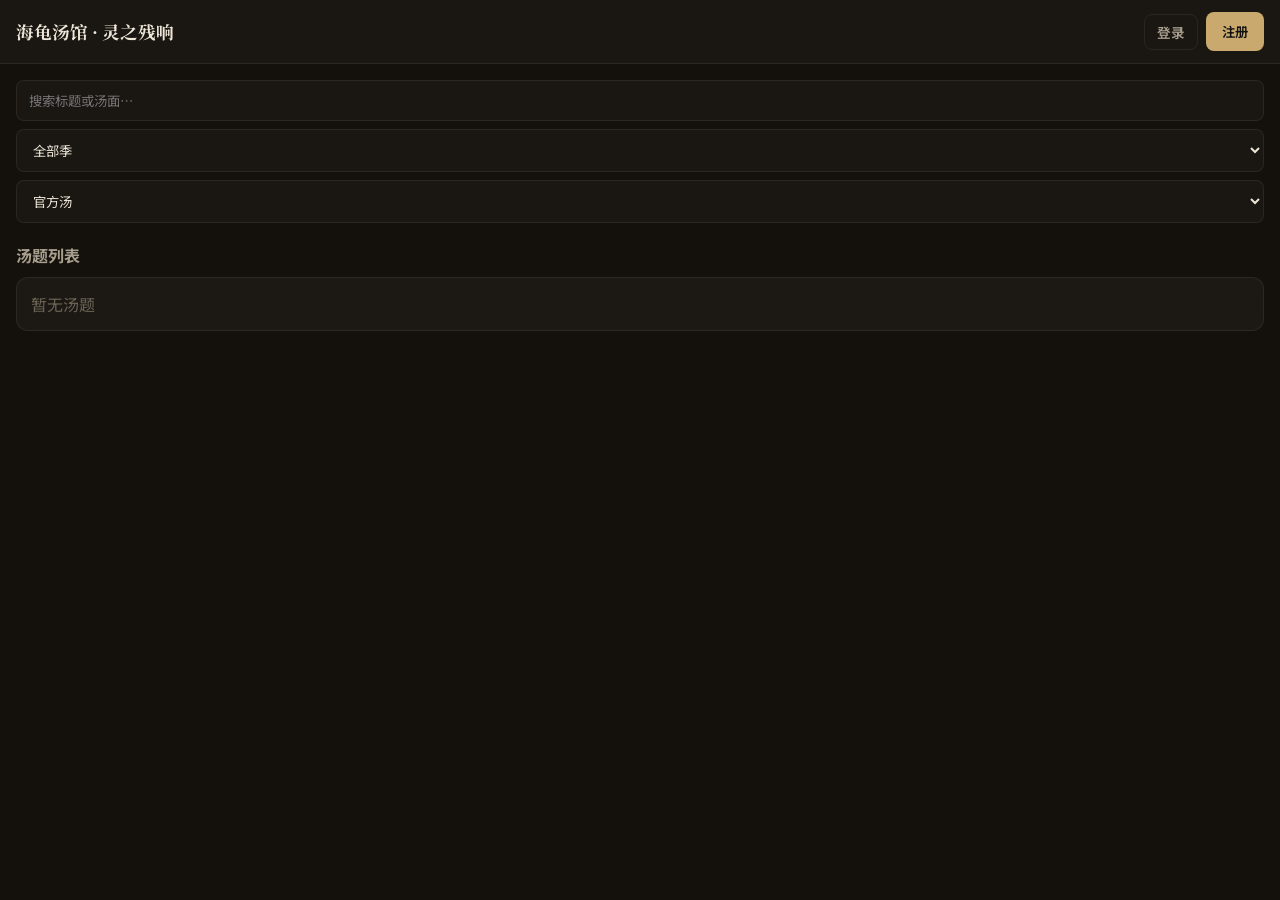
<file: frontend/index.html>
<!DOCTYPE html>
<html lang="zh-CN">
<head>
  <meta charset="UTF-8" />
  <meta name="viewport" content="width=device-width, initial-scale=1.0, maximum-scale=1.0, user-scalable=no, viewport-fit=cover" />
  <title>海龟汤馆 · 灵之残响</title>
  <meta name="description" content="极简海龟汤多人房间，AI 主持，4 人局。" />
  <link rel="preconnect" href="https://fonts.googleapis.com" />
  <link rel="preconnect" href="https://fonts.gstatic.com" crossorigin />
  <link href="https://fonts.googleapis.com/css2?family=Noto+Serif+SC:wght@400;600;700&family=Noto+Sans+SC:wght@300;400;500;700&display=swap" rel="stylesheet" />
  <link rel="stylesheet" href="./css/styles.css?v=19" />
  <link rel="manifest" href="./manifest.json" />
  <meta name="apple-mobile-web-app-capable" content="yes" />
  <meta name="apple-mobile-web-app-status-bar-style" content="black-translucent" />
</head>
<body>
  <div id="app"></div>
  <div id="toast" class="toast"></div>
  <script src="./js/marked.min.js"></script>
  <script src="./js/purify.min.js"></script>
  <script src="./js/app.js?v=19"></script>
</body>
</html>
</file>
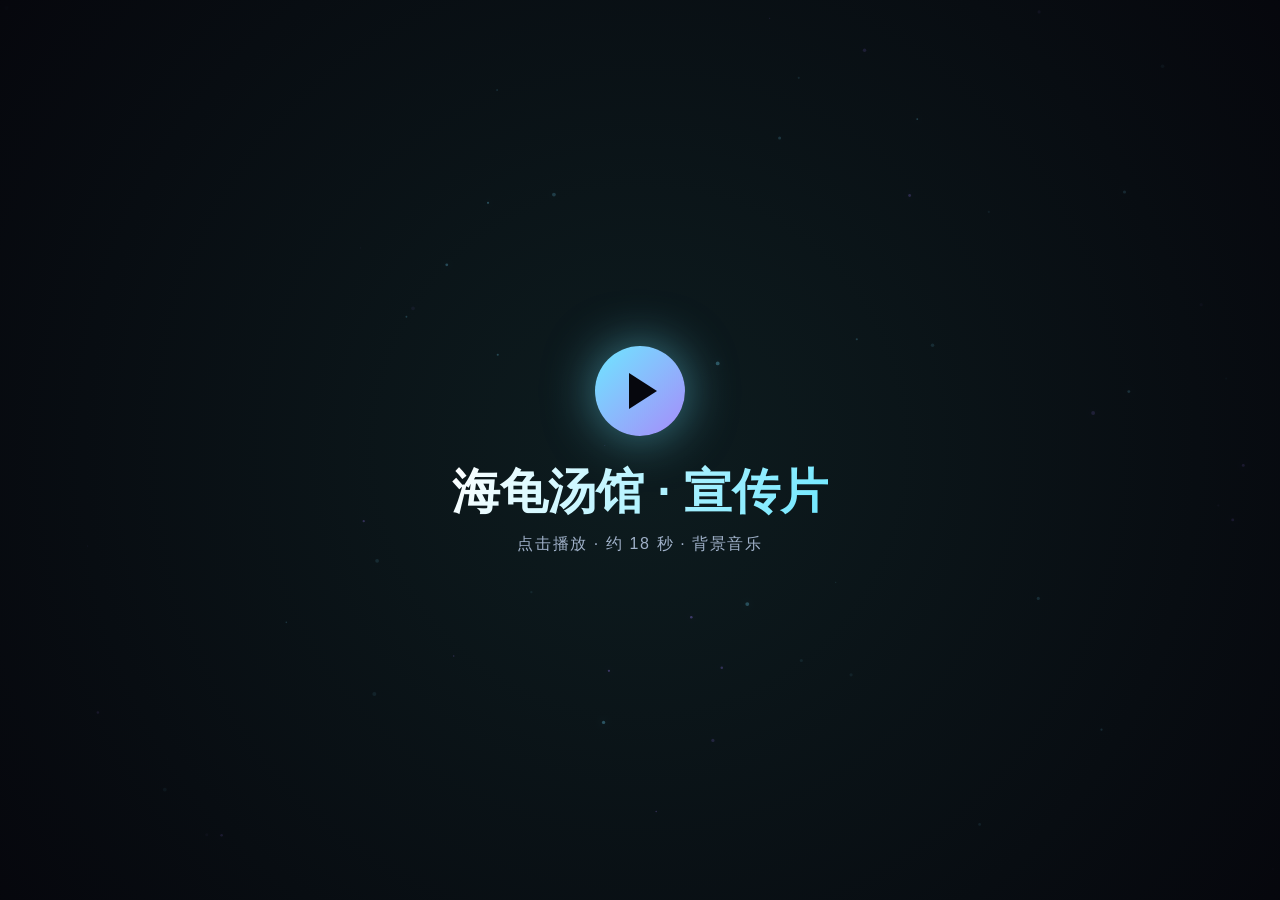
<file: haiguitang-promo-video.html>
<!DOCTYPE html>
<html lang="zh-CN">
<head>
<meta charset="UTF-8" />
<meta name="viewport" content="width=device-width, initial-scale=1.0" />
<title>海龟汤馆 · 宣传片</title>
<style>
  :root{
    --cyan:#6ee7ff;
    --purple:#a78bfa;
    --pink:#f472b6;
    --bg:#000000;
    --glass:rgba(255,255,255,0.045);
    --glass-border:rgba(110,231,255,0.18);
  }
  *{margin:0;padding:0;box-sizing:border-box}
  html,body{width:100%;height:100%;overflow:hidden;background:var(--bg);font-family:'Noto Sans SC',-apple-system,'PingFang SC','Microsoft YaHei',sans-serif;color:#e8ecf5}
  #stage{
    position:fixed;inset:0;
    background:#000000;
  }
  #bgimg{display:none}
  #particles{position:absolute;inset:0;pointer-events:none}
  .scene{
    position:absolute;inset:0;display:flex;flex-direction:column;align-items:center;justify-content:center;
    padding:5vh 6vw;text-align:center;opacity:0;visibility:hidden;
    transform:translateY(24px) scale(0.98);transition:opacity .35s ease, transform .35s cubic-bezier(.2,.8,.2,1);
  }
  .scene.active{opacity:1;visibility:visible;transform:translateY(0) scale(1)}
  .scene.exit{opacity:0;transform:translateY(-24px) scale(1.02)}

  /* ====== Typography ====== */
  .eyebrow{font-size:clamp(11px,1.4vw,15px);letter-spacing:.5em;text-transform:uppercase;color:var(--cyan);margin-bottom:14px;font-weight:500;opacity:0;animation:fadeUp .4s .05s forwards}
  .h1{font-size:clamp(42px,8vw,108px);font-weight:700;line-height:1.05;letter-spacing:.02em;
      background:linear-gradient(120deg,#fff 0%,var(--cyan) 45%,var(--purple) 100%);
      -webkit-background-clip:text;background-clip:text;color:transparent;
      text-shadow:0 0 80px rgba(110,231,255,0.25);opacity:0;animation:fadeUp .45s .15s forwards}
  .h2{font-size:clamp(30px,5vw,62px);font-weight:700;line-height:1.1;margin-bottom:14px;opacity:0;animation:fadeUp .45s .1s forwards;
      background:linear-gradient(120deg,#fff,var(--cyan));-webkit-background-clip:text;background-clip:text;color:transparent}
  .h3{font-size:clamp(22px,3vw,34px);font-weight:600;margin-bottom:10px;color:#fff;opacity:0;animation:fadeUp .45s .1s forwards}
  .lead{font-size:clamp(15px,1.9vw,22px);line-height:1.7;color:#b9c4d6;max-width:760px;opacity:0;animation:fadeUp .45s .2s forwards}
  .small{font-size:clamp(12px,1.3vw,15px);color:#8190a6;letter-spacing:.06em}

  @keyframes fadeUp{from{opacity:0;transform:translateY(20px)}to{opacity:1;transform:translateY(0)}}
  @keyframes pulseGlow{0%,100%{box-shadow:0 0 30px rgba(110,231,255,.25)}50%{box-shadow:0 0 60px rgba(110,231,255,.55)}}
  @keyframes float{0%,100%{transform:translateY(0)}50%{transform:translateY(-12px)}}
  @keyframes shimmer{0%{background-position:-200% 0}100%{background-position:200% 0}}

  /* ====== Glass cards ====== */
  .glass{background:var(--glass);border:1px solid var(--glass-border);border-radius:22px;backdrop-filter:blur(14px);-webkit-backdrop-filter:blur(14px)}

  /* ====== Scene 0 : Intro ====== */
  #scene-0 .logo-ring{width:clamp(120px,16vw,200px);height:clamp(120px,16vw,200px);border-radius:50%;
    border:2px solid rgba(110,231,255,.35);display:flex;align-items:center;justify-content:center;margin-bottom:34px;
    position:relative;animation:pulseGlow 3s ease-in-out infinite;opacity:0;animation:fadeUp 1s .1s forwards,pulseGlow 3s 1s ease-in-out infinite}
  #scene-0 .logo-ring::before{content:"";position:absolute;inset:-14px;border-radius:50%;border:1px dashed rgba(167,139,250,.4);animation:spin 22s linear infinite}
  #scene-0 .logo-ring::after{content:"";position:absolute;inset:-30px;border-radius:50%;border:1px solid rgba(110,231,255,.12);animation:spin 40s linear infinite reverse}
  #scene-0 .logo-emoji{font-size:clamp(50px,7vw,86px)}
  @keyframes spin{to{transform:rotate(360deg)}}
  .tagline{margin-top:24px;font-size:clamp(14px,1.6vw,18px);color:#9fb0c8;letter-spacing:.3em;opacity:0;animation:fadeUp 1s .9s forwards}

  /* ====== Scene 1 : What is ====== */
  .answer-row{display:flex;gap:clamp(14px,3vw,42px);margin-top:46px;flex-wrap:wrap;justify-content:center}
  .answer-chip{padding:18px 38px;border-radius:16px;font-size:clamp(22px,3vw,40px);font-weight:700;opacity:0;
    background:var(--glass);border:1px solid var(--glass-border);backdrop-filter:blur(10px);animation:popIn .6s forwards}
  .answer-chip.yes{color:#7CFFB2;border-color:rgba(124,255,178,.45);box-shadow:0 0 30px rgba(124,255,178,.2)}
  .answer-chip.no{color:#ff8a8a;border-color:rgba(255,138,138,.45);box-shadow:0 0 30px rgba(255,138,138,.2)}
  .answer-chip.irr{color:var(--purple);border-color:rgba(167,139,250,.45);box-shadow:0 0 30px rgba(167,139,250,.2)}
  @keyframes popIn{0%{opacity:0;transform:scale(.5) translateY(20px)}60%{transform:scale(1.08)}100%{opacity:1;transform:scale(1) translateY(0)}}

  /* ====== Scene 2 : Library ====== */
  .stats-line{display:flex;gap:clamp(20px,4vw,60px);margin:30px 0 38px;flex-wrap:wrap;justify-content:center}
  .stat{text-align:center}
  .stat .num{font-size:clamp(38px,5vw,64px);font-weight:700;
    background:linear-gradient(120deg,var(--cyan),var(--purple));-webkit-background-clip:text;background-clip:text;color:transparent}
  .stat .lbl{font-size:clamp(12px,1.3vw,15px);color:#9fb0c8;margin-top:6px;letter-spacing:.1em}
  .series-grid{display:grid;grid-template-columns:repeat(3,1fr);gap:14px;max-width:880px;width:100%}
  .series-card{padding:16px 18px;border-radius:14px;opacity:0;animation:fadeUp .6s forwards;
    background:var(--glass);border:1px solid var(--glass-border);backdrop-filter:blur(10px);text-align:left}
  .series-card .s-name{font-size:clamp(13px,1.5vw,17px);font-weight:600;color:#fff;margin-bottom:4px}
  .series-card .s-cnt{font-size:clamp(11px,1.2vw,13px);color:var(--cyan)}
  .series-card .s-desc{font-size:clamp(10px,1.1vw,12px);color:#8190a6;margin-top:6px;line-height:1.5}

  /* ====== Scene 3 : AI single player ====== */
  .chat-demo{max-width:560px;width:100%;margin-top:34px;display:flex;flex-direction:column;gap:12px}
  .bubble{padding:13px 18px;border-radius:16px;max-width:80%;font-size:clamp(13px,1.5vw,16px);line-height:1.5;opacity:0;animation:fadeUp .5s forwards}
  .bubble.me{align-self:flex-end;background:linear-gradient(120deg,rgba(110,231,255,.22),rgba(167,139,250,.22));border:1px solid rgba(110,231,255,.35);color:#eaf6ff}
  .bubble.ai{align-self:flex-start;background:var(--glass);border:1px solid var(--glass-border);color:#dfe7f3}
  .bubble.ai .tag{display:inline-block;font-size:10px;color:var(--cyan);letter-spacing:.15em;margin-bottom:5px}
  .ai-badge{display:inline-flex;align-items:center;gap:8px;padding:7px 16px;border-radius:30px;font-size:13px;color:var(--cyan);
    background:rgba(110,231,255,.08);border:1px solid rgba(110,231,255,.3);margin-top:26px;opacity:0;animation:fadeUp .5s 1.5s forwards}
  .ai-badge .dot{width:8px;height:8px;border-radius:50%;background:var(--cyan);box-shadow:0 0 12px var(--cyan);animation:blink 1.4s infinite}
  @keyframes blink{0%,100%{opacity:1}50%{opacity:.3}}

  /* ====== Scene 4 : Multiplayer ====== */
  .room-flow{display:flex;align-items:center;gap:clamp(10px,2vw,26px);margin-top:40px;flex-wrap:wrap;justify-content:center}
  .flow-step{padding:18px 24px;border-radius:14px;text-align:center;min-width:130px;opacity:0;animation:fadeUp .6s forwards;
    background:var(--glass);border:1px solid var(--glass-border);backdrop-filter:blur(10px)}
  .flow-step .ico{font-size:30px;margin-bottom:8px}
  .flow-step .t{font-size:clamp(12px,1.3vw,15px);color:#dfe7f3;font-weight:500}
  .flow-arrow{font-size:26px;color:var(--cyan);opacity:0;animation:fadeUp .5s forwards}
  .room-code{margin-top:34px;font-family:'Courier New',monospace;font-size:clamp(28px,4vw,46px);font-weight:700;letter-spacing:.4em;
    color:#fff;padding:14px 30px;border-radius:14px;background:rgba(110,231,255,.08);border:1px dashed rgba(110,231,255,.5);
    opacity:0;animation:fadeUp .5s 1.3s forwards;text-shadow:0 0 30px rgba(110,231,255,.4)}

  /* ====== Scene 5 : submit & download ====== */
  .feat-pair{display:flex;gap:24px;margin-top:40px;flex-wrap:wrap;justify-content:center}
  .feat-card{flex:1;min-width:260px;max-width:340px;padding:28px;border-radius:20px;opacity:0;animation:fadeUp .7s forwards;
    background:var(--glass);border:1px solid var(--glass-border);backdrop-filter:blur(12px)}
  .feat-card .ico{font-size:38px;margin-bottom:14px;display:block}
  .feat-card .ft{font-size:clamp(18px,2.2vw,24px);font-weight:600;margin-bottom:8px;color:#fff}
  .feat-card .fd{font-size:clamp(12px,1.3vw,14px);color:#9fb0c8;line-height:1.6}

  /* ====== Scene 6 : admin ====== */
  .admin-grid{display:grid;grid-template-columns:repeat(4,1fr);gap:12px;max-width:900px;width:100%;margin-top:36px}
  .admin-tile{padding:16px 12px;border-radius:14px;text-align:center;opacity:0;animation:fadeUp .5s forwards;
    background:var(--glass);border:1px solid var(--glass-border)}
  .admin-tile .a-ico{font-size:24px;margin-bottom:6px}
  .admin-tile .a-t{font-size:clamp(11px,1.2vw,13px);color:#cfd8e6}

  /* ====== Scene 7 : design & self-host ====== */
  .design-row{display:flex;gap:30px;align-items:center;margin-top:38px;flex-wrap:wrap;justify-content:center;max-width:900px}
  .swatches{display:flex;gap:10px}
  .swatch{width:48px;height:48px;border-radius:12px;box-shadow:0 0 20px currentColor}
  .design-points{text-align:left;display:flex;flex-direction:column;gap:10px}
  .design-points div{font-size:clamp(13px,1.5vw,16px);color:#cfd8e6;display:flex;align-items:center;gap:10px;opacity:0;animation:fadeUp .6s forwards}
  .design-points div::before{content:"◆";color:var(--cyan)}

  /* ====== Scene 8 : tech highlights ====== */
  .highlights{display:flex;flex-direction:column;gap:14px;margin-top:36px;max-width:720px;width:100%}
  .hl{display:flex;align-items:center;gap:18px;padding:16px 22px;border-radius:14px;opacity:0;animation:fadeUp .6s forwards;
    background:var(--glass);border:1px solid var(--glass-border);text-align:left}
  .hl .hl-ico{font-size:26px;flex-shrink:0}
  .hl .hl-t{font-size:clamp(14px,1.7vw,18px);font-weight:600;color:#fff}
  .hl .hl-d{font-size:clamp(11px,1.2vw,13px);color:#9fb0c8;margin-top:2px}

  /* ====== Scene 9 : outro ====== */
  #scene-9 .gh-link{margin-top:36px;font-family:'Courier New',monospace;font-size:clamp(15px,1.8vw,21px);color:var(--cyan);
    padding:14px 30px;border-radius:12px;background:rgba(110,231,255,.06);border:1px solid rgba(110,231,255,.3);
    opacity:0;animation:fadeUp .8s .6s forwards;text-shadow:0 0 20px rgba(110,231,255,.4)}
  #scene-9 .cta{margin-top:30px;font-size:clamp(18px,2.4vw,28px);font-weight:600;color:#fff;opacity:0;animation:fadeUp .8s 1s forwards}
  #scene-9 .repo-info{margin-top:14px;font-size:clamp(11px,1.2vw,13px);color:#8190a6;opacity:0;animation:fadeUp .8s 1.3s forwards}

  /* ====== Controls ====== */
  #controls{position:fixed;bottom:0;left:0;right:0;padding:18px 26px;z-index:50;
    background:linear-gradient(to top,rgba(6,7,13,.95),transparent)}
  #progress-track{height:4px;background:rgba(255,255,255,.1);border-radius:4px;overflow:hidden;cursor:pointer}
  #progress-bar{height:100%;width:0;background:linear-gradient(90deg,var(--cyan),var(--purple));border-radius:4px;transition:width .2s linear;
    box-shadow:0 0 12px rgba(110,231,255,.6)}
  .ctrl-row{display:flex;align-items:center;justify-content:space-between;margin-top:12px;gap:18px}
  .btn{background:rgba(110,231,255,.12);border:1px solid rgba(110,231,255,.35);color:var(--cyan);padding:8px 18px;border-radius:8px;
    cursor:pointer;font-size:13px;font-weight:500;transition:all .25s;backdrop-filter:blur(8px);font-family:inherit}
  .btn:hover{background:rgba(110,231,255,.22);box-shadow:0 0 20px rgba(110,231,255,.3)}
  .btn.off{opacity:.4;color:#8190a6;border-color:rgba(255,255,255,.15);background:rgba(255,255,255,.03)}
  .btn .vol{width:60px;height:3px;-webkit-appearance:none;appearance:none;background:rgba(255,255,255,.15);border-radius:3px;outline:none;cursor:pointer}
  .btn .vol::-webkit-slider-thumb{-webkit-appearance:none;width:11px;height:11px;border-radius:50%;background:var(--cyan);box-shadow:0 0 8px var(--cyan)}
  .btn .vol::-moz-range-thumb{width:11px;height:11px;border-radius:50%;background:var(--cyan);border:none}
  .timecode{font-family:'Courier New',monospace;font-size:12px;color:#9fb0c8;letter-spacing:.1em}
  .scene-dots{display:flex;gap:6px}
  .scene-dots .dot{width:7px;height:7px;border-radius:50%;background:rgba(255,255,255,.18);transition:all .3s}
  .scene-dots .dot.active{background:var(--cyan);box-shadow:0 0 8px var(--cyan);transform:scale(1.4)}

  /* ====== Start overlay ====== */
  #start-overlay{position:fixed;inset:0;z-index:100;display:flex;flex-direction:column;align-items:center;justify-content:center;
    background:radial-gradient(circle at center,rgba(110,231,255,.12),rgba(6,7,13,.98));cursor:pointer;text-align:center}
  #start-overlay .play-btn{width:90px;height:90px;border-radius:50%;background:linear-gradient(135deg,var(--cyan),var(--purple));
    display:flex;align-items:center;justify-content:center;margin-bottom:24px;animation:pulseGlow 2s infinite;box-shadow:0 0 50px rgba(110,231,255,.5)}
  #start-overlay .play-btn::after{content:"";border-style:solid;border-width:18px 0 18px 28px;border-color:transparent transparent transparent #06070d;margin-left:6px}
  #start-overlay h2{font-size:clamp(28px,4vw,48px);font-weight:700;margin-bottom:10px;
    background:linear-gradient(120deg,#fff,var(--cyan));-webkit-background-clip:text;background-clip:text;color:transparent}
  #start-overlay p{color:#9fb0c8;font-size:clamp(13px,1.5vw,16px);letter-spacing:.1em}

  /* replay hint */
  #replay-hint{position:fixed;top:20px;right:20px;z-index:40;font-size:11px;color:#8190a6;background:rgba(255,255,255,.04);
    padding:6px 12px;border-radius:20px;border:1px solid rgba(255,255,255,.08);opacity:0;transition:opacity .5s}

  /* UI hidden: no controls / progress / overlay shown in video */
  #controls, #replay-hint { display:none !important; }

  @media (max-width:720px){
    .series-grid{grid-template-columns:repeat(2,1fr)}
    .admin-grid{grid-template-columns:repeat(2,1fr)}
    .feat-pair{flex-direction:column;align-items:stretch}
  }
</style>
</head>
<body>
<div id="stage">
  <div id="bgimg"></div>
  <canvas id="particles"></canvas>

  <!-- Scene 0 : Intro -->
  <section class="scene" id="scene-0" data-bg="0">
    <div class="logo-ring"><div class="logo-emoji">🐢</div></div>
    <div class="eyebrow">HAI GUITANG GUAN</div>
    <div class="h1">海龟汤馆</div>
    <div class="tagline">悬疑推理 · 智趣交锋 · 自托管</div>
  </section>

  <!-- Scene 1 : What is -->
  <section class="scene" id="scene-1" data-bg="0">
    <div class="eyebrow">WHAT IS IT</div>
    <div class="h2">一碗汤，一个谜</div>
    <div class="lead">海龟汤是风靡全球的情境猜谜游戏。主持人知道真相，玩家只能用<b style="color:#fff">「是 / 否 / 无关」</b>提问，一步步逼近汤底。</div>
    <div class="answer-row">
      <div class="answer-chip yes" style="animation-delay:.4s">是</div>
      <div class="answer-chip no" style="animation-delay:.6s">否</div>
      <div class="answer-chip irr" style="animation-delay:.8s">无关</div>
    </div>
  </section>

  <!-- Scene 2 : Library -->
  <section class="scene" id="scene-2" data-bg="2">
    <div class="eyebrow">THE LIBRARY</div>
    <div class="h2">海量题库 开箱即玩</div>
    <div class="stats-line">
      <div class="stat"><div class="num" data-count="146">0</div><div class="lbl">碗精选汤</div></div>
      <div class="stat"><div class="num" data-count="6">0</div><div class="lbl">大系列</div></div>
      <div class="stat"><div class="num" data-count="100" data-suffix="%">0</div><div class="lbl">免费开源</div></div>
    </div>
    <div class="series-grid">
      <div class="series-card" style="animation-delay:.2s"><div class="s-name">第一季 · 经典推理</div><div class="s-cnt">23 碗</div><div class="s-desc">入门必刷，逻辑严密</div></div>
      <div class="series-card" style="animation-delay:.3s"><div class="s-name">第二季 · 进阶烧脑</div><div class="s-cnt">37 碗</div><div class="s-desc">情节反转，细思极恐</div></div>
      <div class="series-card" style="animation-delay:.4s"><div class="s-name">第三季 · 高难度</div><div class="s-cnt">68 碗</div><div class="s-desc">硬核推理，挑战极限</div></div>
      <div class="series-card" style="animation-delay:.5s"><div class="s-name">第四季</div><div class="s-cnt">1 碗</div><div class="s-desc">持续更新中</div></div>
      <div class="series-card" style="animation-delay:.6s"><div class="s-name">灵之残响系列</div><div class="s-cnt">12 碗</div><div class="s-desc">幻灵视角 · 角色扮演</div></div>
      <div class="series-card" style="animation-delay:.7s"><div class="s-name">规则怪谈系列</div><div class="s-cnt">5 碗</div><div class="s-desc">红字规则 · 反话陷阱</div></div>
    </div>
  </section>

  <!-- Scene 3 : AI single player -->
  <section class="scene" id="scene-3" data-bg="1">
    <div class="eyebrow">SINGLE PLAYER</div>
    <div class="h2">AI 主持人 一个人也能玩</div>
    <div class="lead">选一碗汤，向 AI 提问。DeepSeek 担任公平裁判，严格遵守主持人手册，绝不剧透。</div>
    <div class="chat-demo">
      <div class="bubble me" style="animation-delay:.3s">这个人是被别人杀死的吗？</div>
      <div class="bubble ai" style="animation-delay:.6s"><span class="tag">AI 主持人</span>否。</div>
      <div class="bubble me" style="animation-delay:.9s">和「风」有关？</div>
      <div class="bubble ai" style="animation-delay:1.2s"><span class="tag">AI 主持人</span>恭喜你，猜中了 🎉</div>
    </div>
    <div class="ai-badge"><span class="dot"></span>用户自带 DeepSeek API Key · 站长零成本</div>
  </section>

  <!-- Scene 4 : Multiplayer -->
  <section class="scene" id="scene-4" data-bg="1">
    <div class="eyebrow">MULTIPLAYER</div>
    <div class="h2">多人房间 呼朋唤友</div>
    <div class="lead">创建房间，分享 6 位邀请码，好友凭码秒进。实时聊天，AI 主持人随时在场。</div>
    <div class="room-flow">
      <div class="flow-step" style="animation-delay:.2s"><div class="ico">🎲</div><div class="t">创建房间</div></div>
      <div class="flow-arrow" style="animation-delay:.35s">→</div>
      <div class="flow-step" style="animation-delay:.5s"><div class="ico">🔗</div><div class="t">分享邀请码</div></div>
      <div class="flow-arrow" style="animation-delay:.65s">→</div>
      <div class="flow-step" style="animation-delay:.8s"><div class="ico">💬</div><div class="t">实时开聊</div></div>
      <div class="flow-arrow" style="animation-delay:.95s">→</div>
      <div class="flow-step" style="animation-delay:1.1s"><div class="ico">🤖</div><div class="t">AI 主持</div></div>
    </div>
    <div class="room-code">HGT · 7K9M2X</div>
  </section>

  <!-- Scene 5 : create & export -->
  <section class="scene" id="scene-5" data-bg="2">
    <div class="eyebrow">CREATE &amp; SHARE</div>
    <div class="h2">创作你的专属汤</div>
    <div class="lead">写一个汤面、埋一个汤底，加入你的脑洞到题库。还能一键导出，分享给朋友慢慢玩。</div>
    <div class="feat-pair">
      <div class="feat-card" style="animation-delay:.25s">
        <span class="ico">✍️</span>
        <div class="ft">在线创作</div>
        <div class="fd">填写汤面、汤底与主持人手册，支持富文本排版，规则怪谈红字标记自动渲染。</div>
      </div>
      <div class="feat-card" style="animation-delay:.5s">
        <span class="ico">💾</span>
        <div class="ft">一键导出</div>
        <div class="fd">把汤导出为 Markdown 文件，发给朋友离线游玩，手机电脑都能打开。</div>
      </div>
    </div>
  </section>

  <!-- Scene 6 : design -->
  <section class="scene" id="scene-6" data-bg="0">
    <div class="eyebrow">EXPERIENCE</div>
    <div class="h2">沉浸式赛博美学</div>
    <div class="design-row">
      <div class="swatches">
        <div class="swatch" style="background:#6ee7ff;color:#6ee7ff"></div>
        <div class="swatch" style="background:#a78bfa;color:#a78bfa"></div>
        <div class="swatch" style="background:#f472b6;color:#f472b6"></div>
        <div class="swatch" style="background:#0b0d12;color:#0b0d12;border:1px solid rgba(255,255,255,.15)"></div>
      </div>
      <div class="design-points">
        <div style="animation-delay:.4s">深色赛博风 · 沉浸氛围</div>
        <div style="animation-delay:.6s">毛玻璃卡片 · 流光质感</div>
        <div style="animation-delay:.8s">径向光晕 · 浮动动效</div>
        <div style="animation-delay:1s">手机电脑 · 随时畅玩</div>
      </div>
    </div>
  </section>

  <!-- Scene 7 : highlights -->
  <section class="scene" id="scene-7" data-bg="1">
    <div class="eyebrow">WHY YOU'LL LOVE IT</div>
    <div class="h2">为玩家而生</div>
    <div class="highlights">
      <div class="hl" style="animation-delay:.25s"><div class="hl-ico">🧩</div><div><div class="hl-t">146 碗精选汤，六大系列任你刷</div><div class="hl-d">经典推理、灵之残响、规则怪谈，烧脑不停</div></div></div>
      <div class="hl" style="animation-delay:.45s"><div class="hl-ico">🤖</div><div><div class="hl-t">AI 主持人随时陪玩</div><div class="hl-d">一个人也能开局，公平裁判绝不剧透</div></div></div>
      <div class="hl" style="animation-delay:.65s"><div class="hl-ico">🎮</div><div><div class="hl-t">多人房间，派对聚会神器</div><div class="hl-d">邀请码秒进，实时聊天，边聊边推理</div></div></div>
      <div class="hl" style="animation-delay:.85s"><div class="hl-ico">✍️</div><div><div class="hl-t">题库持续更新</div><div class="hl-d">玩家共创投稿，新鲜汤源源不断</div></div></div>
      <div class="hl" style="animation-delay:1.05s"><div class="hl-ico">💎</div><div><div class="hl-t">免费开源 · 完全免费畅玩</div><div class="hl-d">沉浸式赛博界面，越玩越上瘾</div></div></div>
    </div>
  </section>

  <!-- Scene 8 : outro -->
  <section class="scene" id="scene-8" data-bg="0">
    <div class="logo-ring" style="width:clamp(90px,12vw,140px);height:clamp(90px,12vw,140px);margin-bottom:24px;animation:fadeUp 1s .1s forwards,pulseGlow 3s 1s infinite">
      <div class="logo-emoji" style="font-size:clamp(40px,5.5vw,64px)">🐢</div>
    </div>
    <div class="eyebrow" style="animation-delay:.3s">OPEN SOURCE · MIT</div>
    <div class="h2" style="animation-delay:.45s">开启你的推理之夜</div>
    <div class="gh-link">github.com/moxianbizi/haiguitang-php</div>
    <div class="cta">来一局，开始你的推理之夜</div>
    <div class="repo-info">免费开源 · 即开即玩</div>
  </section>
</div>

<!-- Controls -->
<div id="controls">
  <div id="progress-track"><div id="progress-bar"></div></div>
  <div class="ctrl-row">
    <div style="display:flex;align-items:center;gap:14px;flex-wrap:wrap">
      <button class="btn" id="play-btn">⏸ 暂停</button>
      <button class="btn" id="replay-btn">↻ 重播</button>
      <button class="btn" id="music-btn">🎵 音乐</button>
      <button class="btn" id="voice-btn">🎙 配音</button>
      <span class="timecode" id="timecode">00:00 / 00:18</span>
    </div>
    <div class="scene-dots" id="scene-dots"></div>
  </div>
</div>

<div id="replay-hint">视频已播放完毕 · 点击重播</div>

<!-- Start overlay -->
<div id="start-overlay">
  <div class="play-btn"></div>
  <h2>海龟汤馆 · 宣传片</h2>
  <p>点击播放 · 约 18 秒 · 背景音乐</p>
</div>

<script>
/* ====== Background images (text-to-image) ====== */
const BG_IMAGES = {
  0: "https://trae-api-cn.mchost.guru/api/ide/v1/text_to_image?prompt=" + encodeURIComponent("Dark mysterious cinematic background deep blue and purple tones swirling fog ancient chinese mystery atmosphere noir detective puzzle turtle silhouette in mist 4k cinematic") + "&image_size=landscape_16_9",
  1: "https://trae-api-cn.mchost.guru/api/ide/v1/text_to_image?prompt=" + encodeURIComponent("Abstract cyberpunk neon glow background dark navy cyan purple light rays futuristic minimal soft bokeh particles depth") + "&image_size=landscape_16_9",
  2: "https://trae-api-cn.mchost.guru/api/ide/v1/text_to_image?prompt=" + encodeURIComponent("Dark mystical archive library floating glowing puzzle cards mystery collection blue purple ambient cinematic depth") + "&image_size=landscape_16_9"
};

/* preload */
Object.values(BG_IMAGES).forEach(src=>{const i=new Image();i.src=src;});

/* ====== Timeline ======
   Each scene: ~2s each. Total ~18s */
const SCENES = [
  {id:'scene-0', start:0,   dur:2},
  {id:'scene-1', start:2,   dur:2},
  {id:'scene-2', start:4,   dur:2},
  {id:'scene-3', start:6,   dur:2},
  {id:'scene-4', start:8,   dur:2},
  {id:'scene-5', start:10,  dur:2},
  {id:'scene-6', start:12,  dur:2},
  {id:'scene-7', start:14,  dur:2},
  {id:'scene-8', start:16,  dur:2},
];
const TOTAL = SCENES.reduce((a,s)=>Math.max(a,s.start+s.dur),0);

/* ====== DOM ====== */
const stage = document.getElementById('stage');
const bgimg = document.getElementById('bgimg');
const progressBar = document.getElementById('progress-bar');
const progressTrack = document.getElementById('progress-track');
const timecode = document.getElementById('timecode');
const playBtn = document.getElementById('play-btn');
const replayBtn = document.getElementById('replay-btn');
const startOverlay = document.getElementById('start-overlay');
const replayHint = document.getElementById('replay-hint');
const sceneDotsWrap = document.getElementById('scene-dots');
const sceneEls = SCENES.map(s=>document.getElementById(s.id));

/* dots */
SCENES.forEach((s,i)=>{const d=document.createElement('div');d.className='dot';sceneDotsWrap.appendChild(d);});
const dots = sceneDotsWrap.querySelectorAll('.dot');

/* ====== State ====== */
let playing = false;
let started = false;
let startTime = 0;       // performance.now() at play start
let pausedAt = 0;        // seconds elapsed when paused
let rafId = null;
let currentSceneIdx = -1;
let currentBg = -1;

function fmt(t){t=Math.max(0,Math.round(t));const m=String(Math.floor(t/60)).padStart(2,'0');const s=String(t%60).padStart(2,'0');return m+':'+s;}

function setBg(idx){
  if(idx===currentBg) return;
  currentBg = idx;
  bgimg.style.opacity = 0;
  setTimeout(()=>{
    bgimg.style.backgroundImage = `url("${BG_IMAGES[idx]}")`;
    bgimg.style.opacity = 1;
  }, 250);
}

function activateScene(idx){
  if(idx===currentSceneIdx) return;
  // exit previous
  if(currentSceneIdx>=0){
    const prev = sceneEls[currentSceneIdx];
    prev.classList.remove('active');
    prev.classList.add('exit');
    setTimeout(()=>prev.classList.remove('exit'), 350);
  }
  currentSceneIdx = idx;
  if(idx>=0 && idx<sceneEls.length){
    // restart inner animations by re-adding class
    const el = sceneEls[idx];
    el.classList.remove('active');
    void el.offsetWidth; // reflow to restart CSS animations
    el.classList.add('active');
    // set background
    const bg = parseInt(el.dataset.bg||'0',10);
    setBg(bg);
    // animate counters
    el.querySelectorAll('[data-count]').forEach(node=>{
      const target = parseInt(node.dataset.count,10);
      const suffix = node.dataset.suffix||'';
      const dur = 1200;
      const t0 = performance.now();
      function step(now){
        const p = Math.min(1,(now-t0)/dur);
        const eased = 1-Math.pow(1-p,3);
        node.textContent = Math.round(target*eased)+suffix;
        if(p<1) requestAnimationFrame(step);
        else node.textContent = target+suffix;
      }
      requestAnimationFrame(step);
    });
  }
  // dots
  dots.forEach((d,i)=>d.classList.toggle('active', i===idx));
}

function tick(now){
  if(!playing) return;
  const elapsed = (now - startTime)/1000 + pausedAt;
  if(elapsed >= TOTAL){
    progressBar.style.width = '100%';
    timecode.textContent = fmt(TOTAL)+' / '+fmt(TOTAL);
    finish();
    return;
  }
  // find scene
  let idx = -1;
  for(let i=0;i<SCENES.length;i++){
    if(elapsed >= SCENES[i].start && elapsed < SCENES[i].start+SCENES[i].dur){ idx=i; break; }
  }
  if(idx===-1 && elapsed>=TOTAL) idx=SCENES.length-1;
  activateScene(idx);
  progressBar.style.width = (elapsed/TOTAL*100)+'%';
  timecode.textContent = fmt(elapsed)+' / '+fmt(TOTAL);
  rafId = requestAnimationFrame(tick);
}

function play(){
  if(started && (pausedAt>=TOTAL || pausedAt===0 && currentSceneIdx===SCENES.length-1)){
    // restart
    restart();
    return;
  }
  playing = true;
  started = true;
  startTime = performance.now();
  replayHint.style.opacity = 0;
  // audio: start/resume music on play (user gesture)
  if(musicOn){
    if(!audioCtx) initMusic();
    else if(audioCtx.state === 'suspended') audioCtx.resume();
  }
  rafId = requestAnimationFrame(tick);
}

function pause(){
  if(!playing) return;
  playing = false;
  pausedAt = pausedAt + (performance.now()-startTime)/1000;
  cancelAnimationFrame(rafId);
  if(audioCtx && audioCtx.state === 'running') audioCtx.suspend();
}

function restart(){
  playing = false;
  cancelAnimationFrame(rafId);
  pausedAt = 0;
  currentSceneIdx = -1;
  sceneEls.forEach(el=>el.classList.remove('active','exit'));
  if(musicOn){
    if(!audioCtx) initMusic();
    else if(audioCtx && audioCtx.state === 'suspended') audioCtx.resume();
  }
  play();
}

function finish(){
  playing = false;
  cancelAnimationFrame(rafId);
  pausedAt = TOTAL;
}

/* ====== Controls ====== */
playBtn.addEventListener('click', ()=>{
  if(!started){ play(); }
  else if(playing){ pause(); }
  else { 
    if(pausedAt>=TOTAL){ restart(); }
    else play();
  }
});
replayBtn.addEventListener('click', restart);
startOverlay.addEventListener('click', ()=>{
  startOverlay.style.display='none';
  play();
});
progressTrack.addEventListener('click', e=>{
  const rect = progressTrack.getBoundingClientRect();
  const ratio = (e.clientX-rect.left)/rect.width;
  const target = ratio*TOTAL;
  pausedAt = target;
  playing = false;
  cancelAnimationFrame(rafId);
  startTime = performance.now();
  // jump
  let idx=-1;
  for(let i=0;i<SCENES.length;i++){ if(target>=SCENES[i].start && target<SCENES[i].start+SCENES[i].dur){idx=i;break;} }
  if(idx===-1) idx = target>=TOTAL?SCENES.length-1:0;
  activateScene(idx);
  progressBar.style.width=(target/TOTAL*100)+'%';
  timecode.textContent=fmt(target)+' / '+fmt(TOTAL);
  if(!started){ started=true; }
});

/* ====== Particle background ====== */
const canvas = document.getElementById('particles');
const ctx = canvas.getContext('2d');
let W,H,particles;
function resize(){
  W = canvas.width = window.innerWidth*devicePixelRatio;
  H = canvas.height = window.innerHeight*devicePixelRatio;
  canvas.style.width = window.innerWidth+'px';
  canvas.style.height = window.innerHeight+'px';
  const count = Math.min(70, Math.floor(window.innerWidth/22));
  particles = Array.from({length:count}, ()=>({
    x:Math.random()*W, y:Math.random()*H,
    r:(Math.random()*1.6+0.4)*devicePixelRatio,
    vx:(Math.random()-0.5)*0.25*devicePixelRatio,
    vy:(Math.random()-0.5)*0.25*devicePixelRatio,
    a:Math.random()*0.5+0.1,
    hue: Math.random()<0.5?195:260
  }));
}
resize();
window.addEventListener('resize', resize);

function drawParticles(){
  ctx.clearRect(0,0,W,H);
  for(const p of particles){
    p.x+=p.vx; p.y+=p.vy;
    if(p.x<0)p.x=W; if(p.x>W)p.x=0;
    if(p.y<0)p.y=H; if(p.y>H)p.y=0;
    ctx.beginPath();
    ctx.arc(p.x,p.y,p.r,0,Math.PI*2);
    ctx.fillStyle = `hsla(${p.hue},90%,70%,${p.a})`;
    ctx.shadowBlur = 8*devicePixelRatio;
    ctx.shadowColor = `hsla(${p.hue},90%,70%,${p.a})`;
    ctx.fill();
  }
  ctx.shadowBlur=0;
  requestAnimationFrame(drawParticles);
}
drawParticles();

/* keyboard */
window.addEventListener('keydown', e=>{
  if(e.code==='Space'){ e.preventDefault(); playBtn.click(); }
  if(e.code==='KeyR'){ restart(); }
  if(e.code==='KeyM'){ musicBtn.click(); }
});

/* ============================================================
   AUDIO ENGINE : Background music (Web Audio synth)
   ============================================================ */

/* --- Music state --- */
let musicOn = true;
let audioCtx = null;
let musicNodes = null;

const musicBtn = document.getElementById('music-btn');

/* --- Background music: ambient synth pad with chord progression --- */
function initMusic(){
  if(audioCtx) return;
  audioCtx = new (window.AudioContext || window.webkitAudioContext)();

  // Master chain: gain -> lowpass -> delay (echo) -> destination
  const master = audioCtx.createGain();
  master.gain.value = 0.16;
  const lp = audioCtx.createBiquadFilter();
  lp.type = 'lowpass';
  lp.frequency.value = 1800;
  lp.Q.value = 0.6;

  // simple feedback delay for space
  const delay = audioCtx.createDelay(2.0);
  delay.delayTime.value = 0.55;
  const fb = audioCtx.createGain();
  fb.gain.value = 0.32;
  const wet = audioCtx.createGain();
  wet.gain.value = 0.35;

  master.connect(lp);
  lp.connect(audioCtx.destination);
  lp.connect(delay);
  delay.connect(fb);
  fb.connect(delay);
  delay.connect(wet);
  wet.connect(audioCtx.destination);

  // Chord progression (A minor feel): Am - F - C - G  (4 chords, 8s each = 32s loop)
  const CHORDS = [
    [220.00, 261.63, 329.63],   // Am  A3 C4 E4
    [174.61, 220.00, 261.63],   // F   F3 A3 C4
    [130.81, 164.81, 196.00],   // C   C3 E3 G3
    [196.00, 246.94, 293.66],   // G   G3 B3 D4
  ];
  const CHORD_DUR = 8; // seconds per chord

  // Pad: 3 detuned sawtooth oscillators per note, slow attack
  const padGain = audioCtx.createGain();
  padGain.gain.value = 0.5;
  padGain.connect(master);

  let chordIdx = 0;
  let padOscs = [];

  function playChord(freqs, when){
    // stop previous
    padOscs.forEach(o=>{ try{o.stop(when);}catch(e){} });
    padOscs = [];
    freqs.forEach((f, i)=>{
      [-7, 0, 7].forEach(cents=>{
        const osc = audioCtx.createOscillator();
        osc.type = 'sawtooth';
        osc.frequency.value = f;
        osc.detune.value = cents;
        const g = audioCtx.createGain();
        g.gain.setValueAtTime(0, when);
        g.gain.linearRampToValueAtTime(0.045, when + 2.2);   // slow attack
        g.gain.linearRampToValueAtTime(0.03, when + CHORD_DUR - 1.5);
        g.gain.linearRampToValueAtTime(0, when + CHORD_DUR - 0.1);
        osc.connect(g); g.connect(padGain);
        osc.start(when);
        padOscs.push(osc);
      });
    });
  }

  // Soft arpeggio bell on top
  const arpGain = audioCtx.createGain();
  arpGain.gain.value = 0.22;
  arpGain.connect(master);

  function playArp(freqs, when){
    const seq = [freqs[0], freqs[1], freqs[2], freqs[1], freqs[0]*2, freqs[2]*2, freqs[1], freqs[0]*2];
    seq.forEach((f, i)=>{
      const t = when + i * (CHORD_DUR/seq.length);
      const osc = audioCtx.createOscillator();
      osc.type = 'triangle';
      osc.frequency.value = f;
      const g = audioCtx.createGain();
      g.gain.setValueAtTime(0, t);
      g.gain.linearRampToValueAtTime(0.05, t + 0.02);
      g.gain.exponentialRampToValueAtTime(0.0008, t + 1.4);
      osc.connect(g); g.connect(arpGain);
      osc.start(t);
      osc.stop(t + 1.6);
    });
  }

  // schedule loop
  function schedule(){
    const now = audioCtx.currentTime;
    const f = CHORDS[chordIdx % CHORDS.length];
    playChord(f, now + 0.05);
    playArp(f, now + 0.05);
    chordIdx++;
    musicNodes = { timer: setTimeout(schedule, CHORD_DUR * 1000) };
  }
  schedule();
  musicNodes = musicNodes || {};
}

function startMusic(){
  if(!audioCtx) initMusic();
  else if(audioCtx.state === 'suspended') audioCtx.resume();
  if(musicNodes && musicNodes.master){
    musicNodes.master.gain.setTargetAtTime(0.16, audioCtx.currentTime, 0.3);
  }
}

function stopMusic(){
  if(audioCtx && audioCtx.state === 'running'){
    // suspend is cleanest pause
    audioCtx.suspend();
  }
}

/* --- Button handlers --- */
musicBtn.addEventListener('click', ()=>{
  musicOn = !musicOn;
  musicBtn.classList.toggle('off', !musicOn);
  musicBtn.textContent = musicOn ? '🎵 音乐' : '🎵 静音';
  if(musicOn){
    if(!audioCtx) initMusic();
    else audioCtx.resume();
  } else {
    if(audioCtx) audioCtx.suspend();
  }
});
</script>
</body>
</html>
</file>
<file: frontend/css/styles.css>
:root {
  --bg: #14110d;
  --bg-2: #1a1612;
  --bg-3: #221d18;
  --card: rgba(200, 180, 150, 0.05);
  --text: #ede6d8;
  --text-2: #a89f8e;
  --text-3: #6b6356;
  --accent: #c9a96e;
  --accent-glow: rgba(201, 169, 110, 0.2);
  --danger: #d97168;
  --success: #8aa872;
  --warning: #d4a968;
  --line: rgba(200, 180, 150, 0.1);
  --line-strong: rgba(200, 180, 150, 0.2);
  --radius: 12px;
  --radius-sm: 8px;
}

* { box-sizing: border-box; }
html, body {
  margin: 0; padding: 0;
  background: var(--bg);
  color: var(--text);
  font-family: "Noto Sans SC", system-ui, sans-serif;
  height: 100%;
  overflow: hidden;
}

#app { height: 100%; }

button, input, textarea, select {
  font-family: inherit;
  border: none;
  outline: none;
}

button {
  cursor: pointer;
  background: var(--accent);
  color: #111;
  padding: 10px 16px;
  border-radius: var(--radius-sm);
  font-weight: 600;
  transition: opacity .2s;
}
button:hover { opacity: .85; }
button:disabled { opacity: .4; cursor: not-allowed; }

input, textarea, select {
  background: var(--bg-2);
  color: var(--text);
  border: 1px solid var(--line);
  border-radius: var(--radius-sm);
  padding: 10px 12px;
  width: 100%;
}
input:focus, textarea:focus, select:focus { border-color: var(--accent); }

a { color: var(--accent); text-decoration: none; }

/* Toast */
.toast {
  position: fixed;
  bottom: 24px;
  left: 50%;
  transform: translateX(-50%) translateY(20px);
  background: var(--bg-3);
  color: var(--text);
  padding: 10px 18px;
  border-radius: 99px;
  border: 1px solid var(--line-strong);
  opacity: 0;
  pointer-events: none;
  transition: all .25s;
  z-index: 200;
}
.toast.show { opacity: 1; transform: translateX(-50%) translateY(0); }
.toast.err { color: var(--danger); border-color: rgba(217, 113, 104, .4); }

/* Layout */
.page { height: 100%; display: flex; flex-direction: column; }
.header {
  padding: 12px 16px;
  padding-top: calc(12px + env(safe-area-inset-top, 0px));
  background: var(--bg-2);
  border-bottom: 1px solid var(--line);
  display: flex;
  align-items: center;
  justify-content: space-between;
  gap: 12px;
  flex-shrink: 0;
}
.logo { font-family: "Noto Serif SC", serif; font-weight: 700; font-size: 1.1rem; }
.header-actions { display: flex; gap: 8px; align-items: center; }
.btn-ghost {
  background: transparent;
  color: var(--text-2);
  border: 1px solid var(--line);
  padding: 7px 12px;
  font-size: .85rem;
}
.btn-ghost:hover { color: var(--text); border-color: var(--line-strong); }

/* Lobby */
.lobby { flex: 1; overflow-y: auto; padding: 16px; }
.lobby-section { margin-bottom: 20px; }
.lobby-section h2 { font-size: 1rem; color: var(--text-2); margin: 0 0 10px; }
.card {
  background: var(--card);
  border: 1px solid var(--line);
  border-radius: var(--radius);
  padding: 14px;
  margin-bottom: 10px;
}
.card-title { font-weight: 600; margin-bottom: 4px; }
.card-meta { font-size: .8rem; color: var(--text-3); }
.soup-grid { display: grid; grid-template-columns: repeat(auto-fill, minmax(220px, 1fr)); gap: 10px; }
.soup-item {
  background: var(--card);
  border: 1px solid var(--line);
  border-radius: var(--radius-sm);
  padding: 12px;
  cursor: pointer;
  transition: border-color .2s;
}
.soup-item:hover { border-color: var(--accent); }
.soup-item.active { border-color: var(--accent); background: var(--accent-glow); }

/* Forms */
.form { max-width: 360px; margin: 0 auto; padding: 20px 16px; }
.form h2 { text-align: center; margin-bottom: 18px; }
.field { margin-bottom: 12px; }
.field label { display: block; font-size: .8rem; color: var(--text-2); margin-bottom: 4px; }
.tabs { display: flex; gap: 6px; margin-bottom: 16px; }
.tab { flex: 1; background: var(--bg-3); color: var(--text-2); }
.tab.active { background: var(--accent); color: #111; }

/* Room */
.room { flex: 1; display: flex; flex-direction: column; overflow: hidden; }
.room-hud {
  padding: 12px 16px;
  background: var(--bg-2);
  border-bottom: 1px solid var(--line);
  display: flex;
  align-items: center;
  justify-content: space-between;
  gap: 12px;
  flex-shrink: 0;
}
.hud-info { flex: 1; min-width: 0; }
.hud-title { font-weight: 600; font-size: .95rem; white-space: nowrap; overflow: hidden; text-overflow: ellipsis; }
.hud-sub { font-size: .75rem; color: var(--text-3); }
.hud-sanity {
  text-align: right;
  flex-shrink: 0;
}
.hud-sanity .val { font-size: 1.4rem; font-weight: 700; color: var(--accent); }
.hud-sanity .label { font-size: .7rem; color: var(--text-3); }

.resonance {
  padding: 12px 16px;
  background: rgba(201, 169, 110, .06);
  border-bottom: 1px solid var(--line-strong);
  font-size: .9rem;
  line-height: 1.6;
  max-height: 25vh;
  overflow-y: auto;
  flex-shrink: 0;
}
.resonance-label { font-size: .7rem; color: var(--accent); margin-bottom: 4px; }

.chat-wrap { flex: 1; display: flex; flex-direction: column; overflow: hidden; }
.chat-messages {
  flex: 1;
  overflow-y: auto;
  padding: 12px 16px;
  display: flex;
  flex-direction: column;
  gap: 10px;
}
.msg {
  max-width: 88%;
  padding: 9px 12px;
  border-radius: var(--radius-sm);
  font-size: .9rem;
  line-height: 1.45;
  word-break: break-word;
}
.msg-self { align-self: flex-end; background: var(--accent-glow); border: 1px solid var(--line-strong); }
.msg-other { align-self: flex-start; background: var(--card); border: 1px solid var(--line); }
.msg-system { align-self: center; color: var(--text-3); font-size: .78rem; text-align: center; max-width: 92%; }
.msg-ai { align-self: flex-start; background: rgba(138, 168, 114, .1); border: 1px solid rgba(138, 168, 114, .25); color: var(--success); }
.msg-host { align-self: flex-start; background: rgba(212, 169, 104, .1); border: 1px solid rgba(212, 169, 104, .25); color: var(--warning); }
.msg-author { font-size: .7rem; color: var(--text-3); margin-bottom: 2px; }
.msg-time { font-size: .65rem; color: var(--text-3); margin-top: 3px; text-align: right; }

.chat-input {
  padding: 10px 14px calc(10px + env(safe-area-inset-bottom, 0px));
  background: var(--bg-2);
  border-top: 1px solid var(--line);
  display: flex;
  gap: 8px;
  flex-shrink: 0;
}
.chat-input input { flex: 1; }
.chat-input button { flex-shrink: 0; }

/* Modals */
.modal-overlay {
  position: fixed;
  inset: 0;
  background: rgba(0,0,0,.7);
  display: grid;
  place-items: center;
  z-index: 100;
  padding: 16px;
}
.modal {
  background: var(--bg-2);
  border: 1px solid var(--line);
  border-radius: var(--radius);
  width: 100%;
  max-width: 420px;
  max-height: 85vh;
  overflow-y: auto;
  padding: 18px;
}
.modal h3 { margin: 0 0 14px; }
.modal-close {
  float: right;
  background: transparent;
  color: var(--text-3);
  border: none;
  padding: 0;
  font-size: 1.4rem;
  line-height: 1;
}
.character-grid {
  display: grid;
  grid-template-columns: repeat(2, 1fr);
  gap: 8px;
  margin: 12px 0;
}
.character-card {
  background: var(--card);
  border: 1px solid var(--line);
  border-radius: var(--radius-sm);
  padding: 10px;
  cursor: pointer;
  font-size: .85rem;
}
.character-card:hover { border-color: var(--accent); }
.character-card.selected { border-color: var(--accent); background: var(--accent-glow); }
.character-card .dept { font-size: .7rem; color: var(--text-3); }

/* Host tools */
.host-tools {
  padding: 8px 16px;
  background: var(--bg-3);
  border-bottom: 1px solid var(--line);
  display: flex;
  gap: 8px;
  overflow-x: auto;
  flex-shrink: 0;
}
.host-tools button {
  padding: 7px 12px;
  font-size: .8rem;
  background: var(--bg-2);
  color: var(--text-2);
  border: 1px solid var(--line);
}
.host-tools button.primary { background: var(--accent); color: #111; border-color: var(--accent); }

.hidden { display: none !important; }

.auth-page { justify-content: flex-start; }
.auth-page .header { justify-content: center; }

.md-body img { max-width: 100%; border-radius: var(--radius-sm); }
.md-body em { color: #e57373; font-style: normal; }
.md-body p { margin: 0 0 .6em; }
.md-body p:last-child { margin-bottom: 0; }

.modal-overlay { cursor: pointer; }
.modal { cursor: default; }
.modal .md-body { max-height: 60vh; overflow-y: auto; font-size: .9rem; line-height: 1.6; }
</file>
